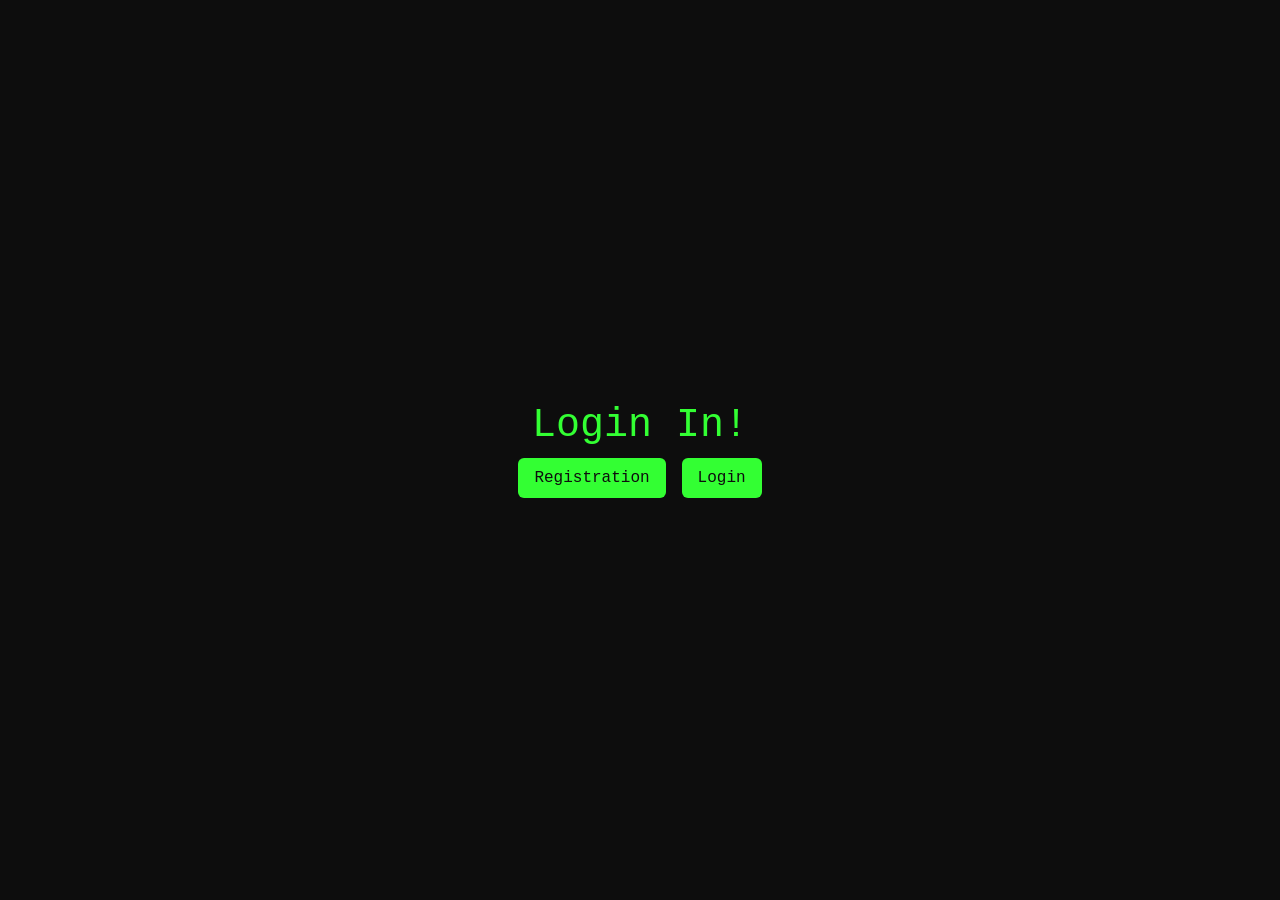
<file: index.html>
<!DOCTYPE html>
<html lang="en">
<head>
    <meta charset="UTF-8">
    <meta name="viewport" content="width=device-width, initial-scale=1.0">
    <title>Erofeev</title>
    <link href="https://cdn.jsdelivr.net/npm/bootstrap@5.3.0/dist/css/bootstrap.min.css" rel="stylesheet" integrity="sha384-9ndCyUaIbzAi2FUVXJi0CjmCapSmO7SnpJef0486qhLnuZ2cdeRhO02iuK6FUUVM" crossorigin="anonymous">
    <script src="https://cdn.jsdelivr.net/npm/bootstrap@5.3.0/dist/js/bootstrap.bundle.min.js" integrity="sha384-geWF76RCwLtnZ8qwWowPQNguL3RmwHVBC9FhGdlKrxdiJJigb/j/68SIy3Te4Bkz" crossorigin="anonymous"></script>
    <link rel="stylesheet" href="css/style.css">
</head>
<body>
    <div class="container d-flex justify-content-center align-items-center vh-100">
        <div class="row">
            <div class="col-12 text-center">
                <h1>Login In!</h1>
                <div class="d-flex justify-content-center gap-3">
                    <a href="/registration.html" class="btn btn-primary">Registration</a>
                    <a href="/login.html" class="btn btn-primary">Login</a>
                </div>
            </div>
        </div>
    </div>
</body>
</html>
</file>
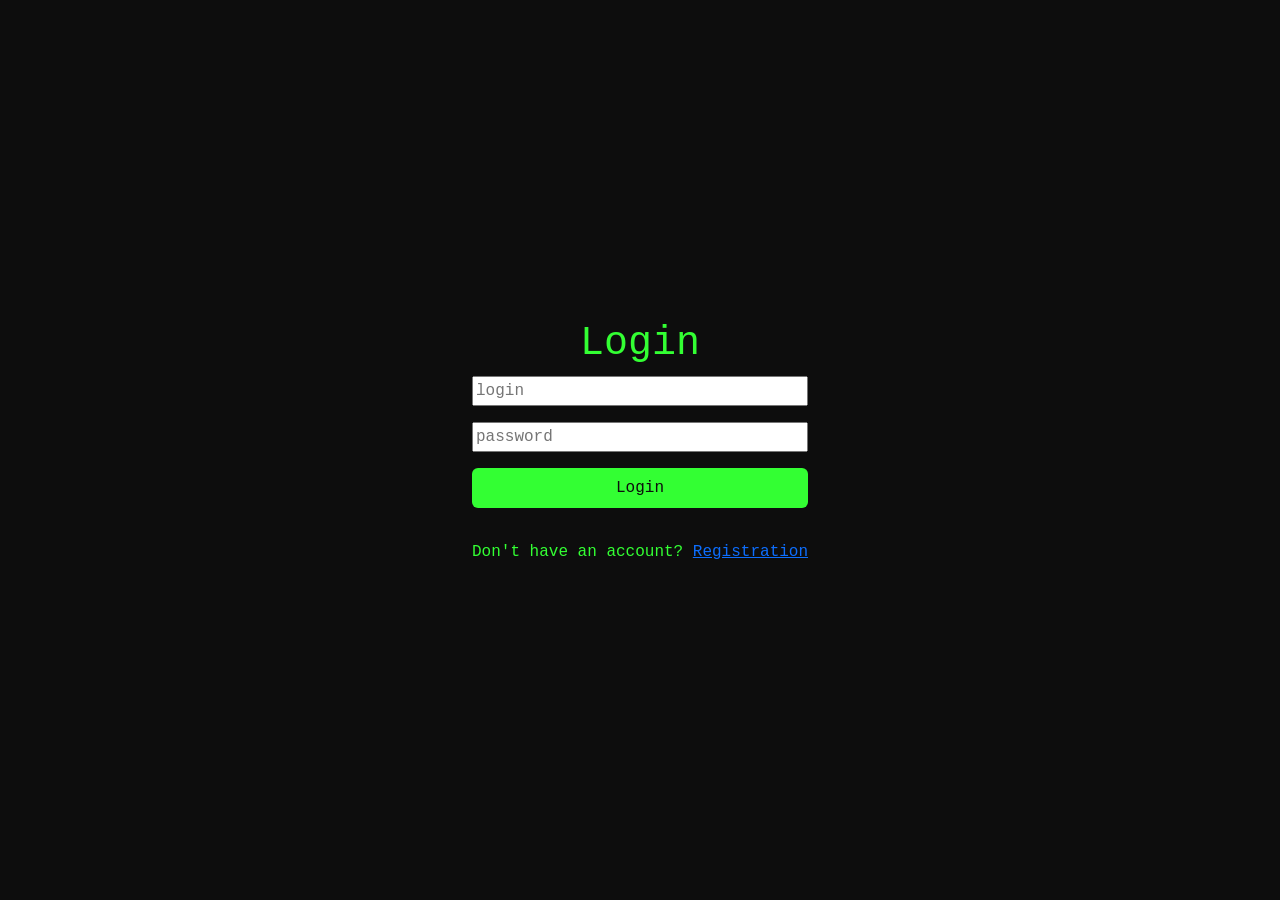
<file: login.html>
<!DOCTYPE html>
<html lang="en">
<head>
    <meta charset="UTF-8">
    <meta name="viewport" content="width=device-width, initial-scale=1.0">
    <title>Erofeev</title>
    <link href="https://cdn.jsdelivr.net/npm/bootstrap@5.3.0/dist/css/bootstrap.min.css" rel="stylesheet" integrity="sha384-9ndCyUaIbzAi2FUVXJi0CjmCapSmO7SnpJef0486qhLnuZ2cdeRhO02iuK6FUUVM" crossorigin="anonymous">
    <script src="https://cdn.jsdelivr.net/npm/bootstrap@5.3.0/dist/js/bootstrap.bundle.min.js" integrity="sha384-geWF76RCwLtnZ8qwWowPQNguL3RmwHVBC9FhGdlKrxdiJJigb/j/68SIy3Te4Bkz" crossorigin="anonymous"></script>
    <link rel="stylesheet" href="css/style.css">
</head>
<body>
    <div class="container d-flex justify-content-center align-items-center vh-100">
        <div class="row">
            <div class="col-12 text-center">
                <h1>Login</h1>
                <form action="login.html" method="POST" class="d-flex flex-column gap-3">
                    <input type="text" name="login" class="form-control-hacker-input" placeholder="login">
                    <input type="password" name="password" class="form-control-hacker-input" placeholder="password">
                    <button class="btn btn-primary" type="submit" name="submit">Login</button>
                    <p class="mt-3">Don't have an account?
                        <a href="/registration.html">Registration</a>
                    </p>
                </form>
            </div>
        </div>
    </div>
</body>
</html>
</file>
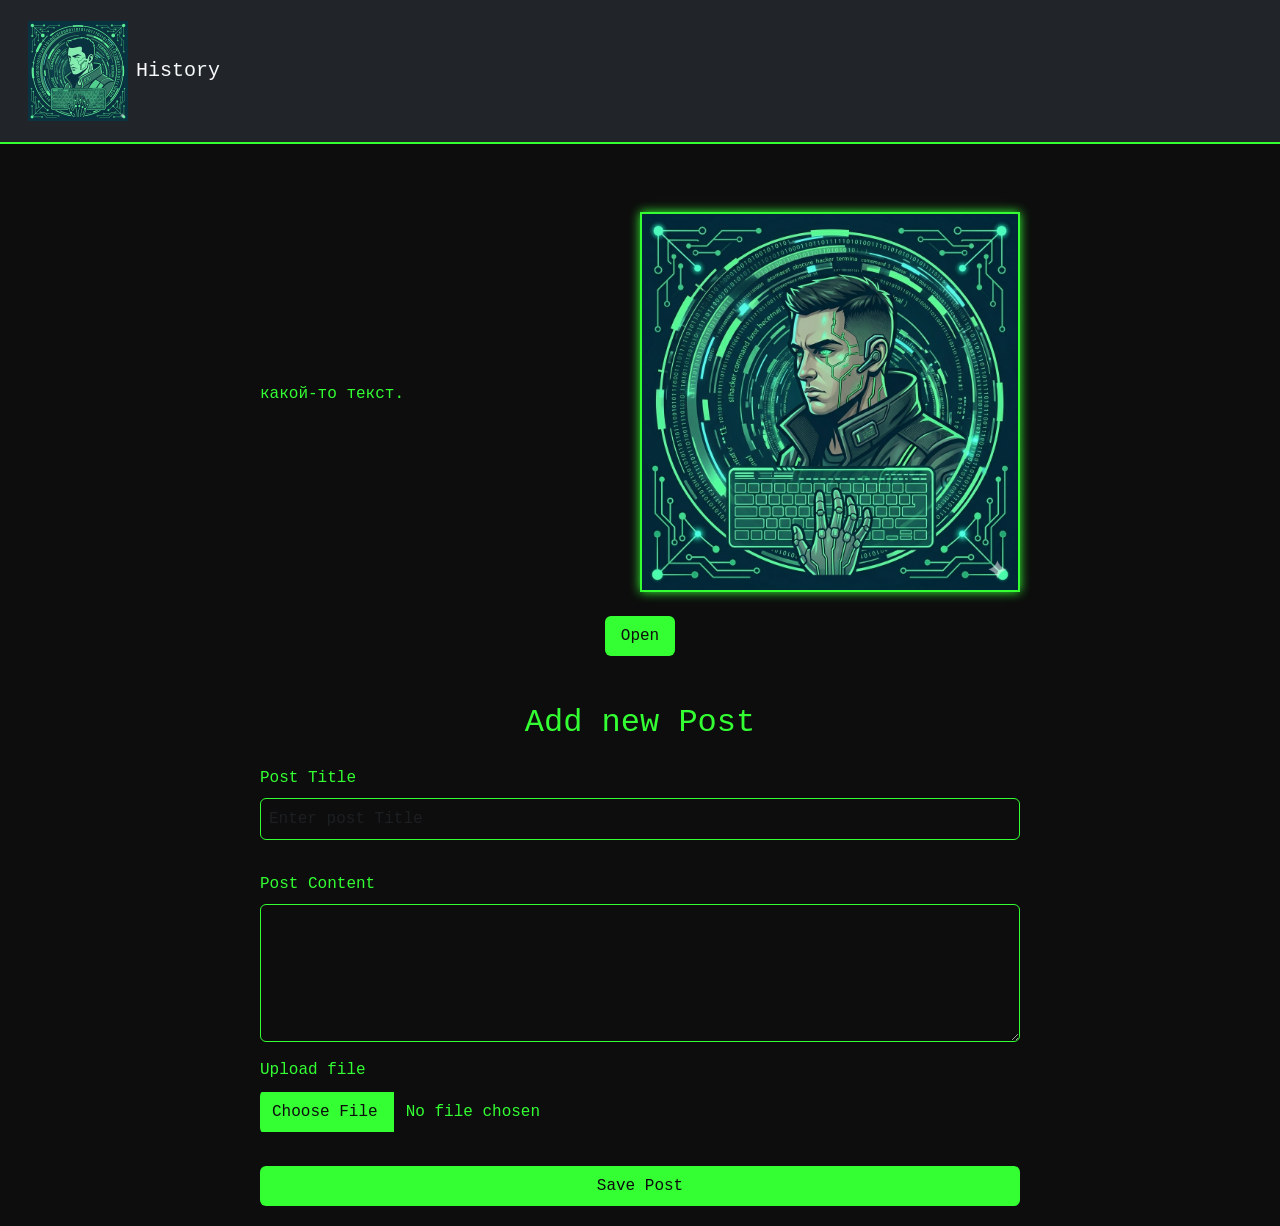
<file: profile.html>
<!DOCTYPE html>
<html lang="en">
<head>
    <meta charset="UTF-8">
    <meta name="viewport" content="width=device-width, initial-scale=1.0">
    <title>Erofeev</title>
    <link href="https://cdn.jsdelivr.net/npm/bootstrap@5.3.0/dist/css/bootstrap.min.css" rel="stylesheet" integrity="sha384-9ndCyUaIbzAi2FUVXJi0CjmCapSmO7SnpJef0486qhLnuZ2cdeRhO02iuK6FUUVM" crossorigin="anonymous">
    <script src="https://cdn.jsdelivr.net/npm/bootstrap@5.3.0/dist/js/bootstrap.bundle.min.js" integrity="sha384-geWF76RCwLtnZ8qwWowPQNguL3RmwHVBC9FhGdlKrxdiJJigb/j/68SIy3Te4Bkz" crossorigin="anonymous"></script>
    <link rel="stylesheet" href="css/style.css">
</head>
<body>
    <nav class="navbar navbar-dark bg-dark p-3">
        <div class="container-fluid">
            <a href="#" class="navbar-brand d-flex align-items-center">
                <img src="logohack.webp" alt="Логотип-сайта" class="me-2">
                <span class="text-light">History</span>
            </a>
        </div>
    </nav>
    <div class="container mt-5">
        <div class="story-container">
            <div class="story-text">
                <p>какой-то текст.</p>
            </div>
            <img src="hack1.webp" alt="фото_хакера" class="hacker-img">
        </div>
        <div class="text-center mt-4">
            <button id="toggleButton" class="btn btn-primary">Open</button>
        </div>
        <div id="extraImage" class="mt-3 text-center" style="display: none;">
            <img class="hacker-img" src="hack2.webp" alt="скрытое_фото">
        </div>
        <div class="mt-5">
            <h2 class="text-center mb-4">Add new Post</h2>
            <form action="profile.php" id="postForm" class="d-flex flex-column gap-3" method="POST" enctype="multipart/form-data">
                <div class="form-group">
                    <label class="form-label" for="postTitle">Post Title</label>
                    <input type="text" name="postTitle" class="form-control hacker-input" id="postTitle" placeholder="Enter post Title" required>
                </div>
                <div clas="form-group">
                    <label class="form-label" for="postContent">Post Content</label>
                    <textarea name="postContent" class="form-control hacker-input" id="postContent" aria-placeholder="Enter post Content" rows="5" required>
                    </textarea>
                </div>
                <div class="form-group">
                    <label class="form-label" for="file">Upload file</label>
                    <input type="file" name="file" class="form-control hacker-input" id="file">
                </div>
                <button class="btn btn-primary" type="submit" name="submit">Save Post</button>
            </form>
        </div>
    </div>
    <script src="js/script.js"></script>
</body>
</html>
</file>
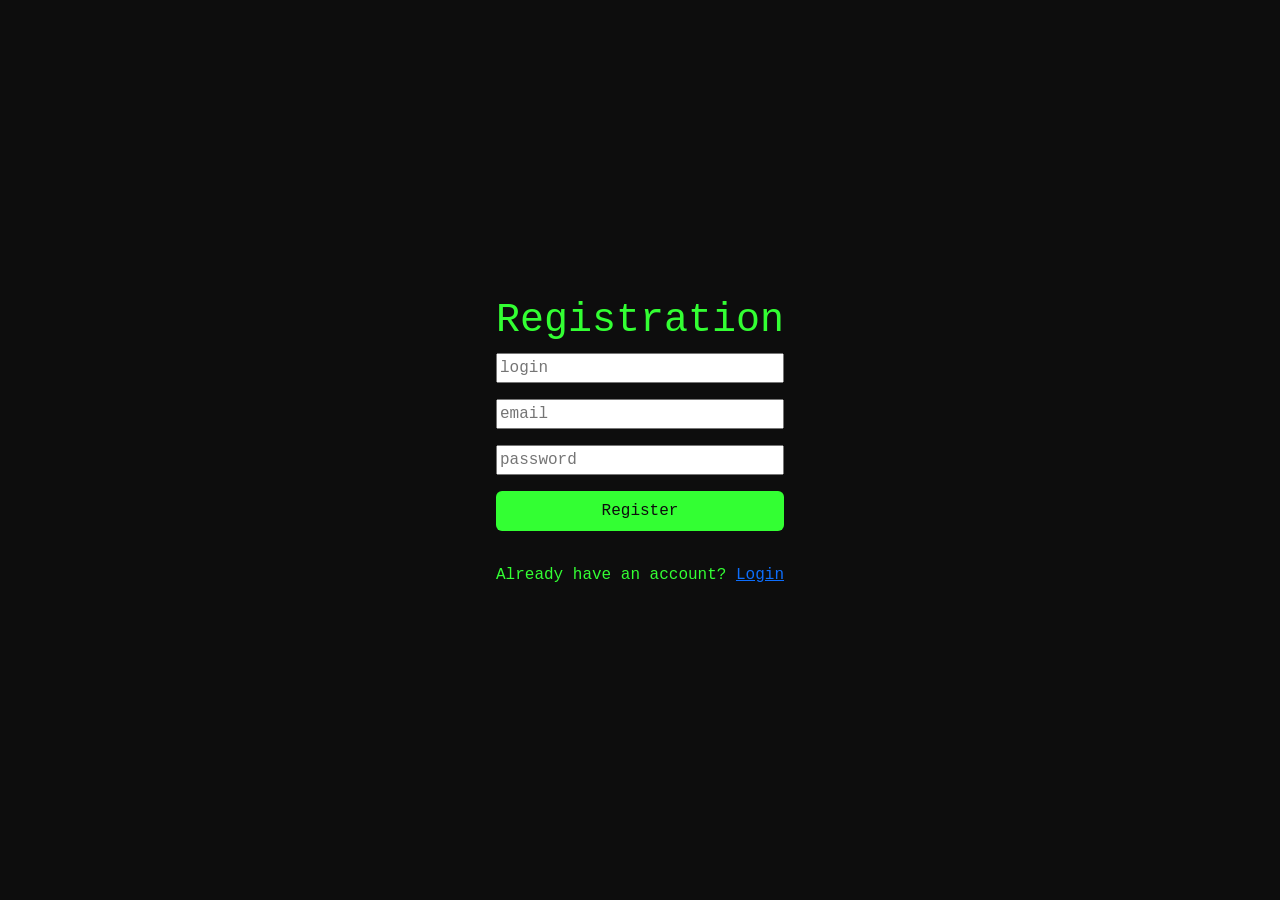
<file: registration.html>
<!DOCTYPE html>
<html lang="en">
<head>
    <meta charset="UTF-8">
    <meta name="viewport" content="width=device-width, initial-scale=1.0">
    <title>Erofeev</title>
    <link href="https://cdn.jsdelivr.net/npm/bootstrap@5.3.0/dist/css/bootstrap.min.css" rel="stylesheet" integrity="sha384-9ndCyUaIbzAi2FUVXJi0CjmCapSmO7SnpJef0486qhLnuZ2cdeRhO02iuK6FUUVM" crossorigin="anonymous">
    <script src="https://cdn.jsdelivr.net/npm/bootstrap@5.3.0/dist/js/bootstrap.bundle.min.js" integrity="sha384-geWF76RCwLtnZ8qwWowPQNguL3RmwHVBC9FhGdlKrxdiJJigb/j/68SIy3Te4Bkz" crossorigin="anonymous"></script>
    <link rel="stylesheet" href="css/style.css">
</head>
<body>
    <div class="container d-flex justify-content-center align-items-center vh-100">
        <div class="row">
            <div class="col-12 text-center">
                <h1>Registration</h1>
                <form action="registration.html" method="POST" class="d-flex flex-column gap-3">
                    <input type="text" name="login" class="form-control-hacker-input" placeholder="login">
                    <input type="text" name="email" class="form-control-hacker-input" placeholder="email">
                    <input type="password" name="password" class="form-control-hacker-input" placeholder="password">
                    <button class="btn btn-primary" type="submit" name="submit">Register</button>
                    <p class="mt-3">Already have an account?
                        <a href="/login.html">Login</a>
                    </p>
                </form>
            </div>
        </div>
    </div>
</body>
</html>
</file>
<file: css/style.css>
body {
    background-color: #0d0d0d;
    color: #3f3;
    font-family: 'Courier New', monospace;
    margin: 0;
    padding: 0;
}

.container {
    max-width: 800px;
    margin: 0 auto;
    padding: 20px;
}

h1, h2 {
    color: #3f3;
    text-align: center;
}

.navbar {
    border-bottom: 2px solid #3f3;
}

.hacker-img {
    max-width: 50%;
    height: auto;
    border: 2px solid #3f3;
    box-shadow: 0 0 10px #3f3;
}

.story-container {
    display: flex;
    align-items: center;
    justify-content: space-between;
    margin-bottom: 20px;
}

.story-text {
    max-width: 50%;
    text-align: left;
}

.btn-primary {
    background-color: #3f3;
    border: none;
    color: #0d0d0d;
    padding: 0.5rem 1rem;
    font-size: 1rem;
    cursor: pointer;
    transition: background-color 0.3s ease;
}
.btn-primary:hover {
    background-color: #28cc28;
}

.hacker-input {
    background-color: #0d0d0d;
    border: 1px solid #3f3;
    color: #3f3;
    padding: 0.5rem;
    font-family: 'Courier New', monospace;
}
.hacker-input:placeholder {
    color: #3f3;
    opacity: 0.7;
}
.hacker-input:focus {
    background-color: #0d0d0d;
    border-color: #28cc28;
    box-shadow: 0 0 5px #3f3;
    color: #3f3;
}

.form-group {
    margin-bottom: 1rem;
}

.form-label {
    color: #3f3;
    margin-bottom: 0.5rem;
}

.btn-outline-banger {
    border-color: #dc3545;
    color: #dc3545;
    transition: all 0.3s ease;
}
.btn-outline-banger:hover {
    background-color: #dc3545;
    color: #fff;
}

.hacker-input[type="file"] {
    padding: 0.5rem;
    border: 1px;
    color: #3f3;
    background-color: #0d0d0d;
    font-family: 'Courier New', monospace;
}
.hacker-input[type="file"]::file-selector-button {
    background-color: #3f3;
    border: none;
    color: #0d0d0d;
    padding: 0.5rem 1rem;
    font-family: 'Courier New', monospace;
    cursor: pointer;
    transition: background-color 0.3s ease;
}
.hacker-input[type="file"]::file-selector-button:hover {
    background-color: #28cc28;
}
</file>
